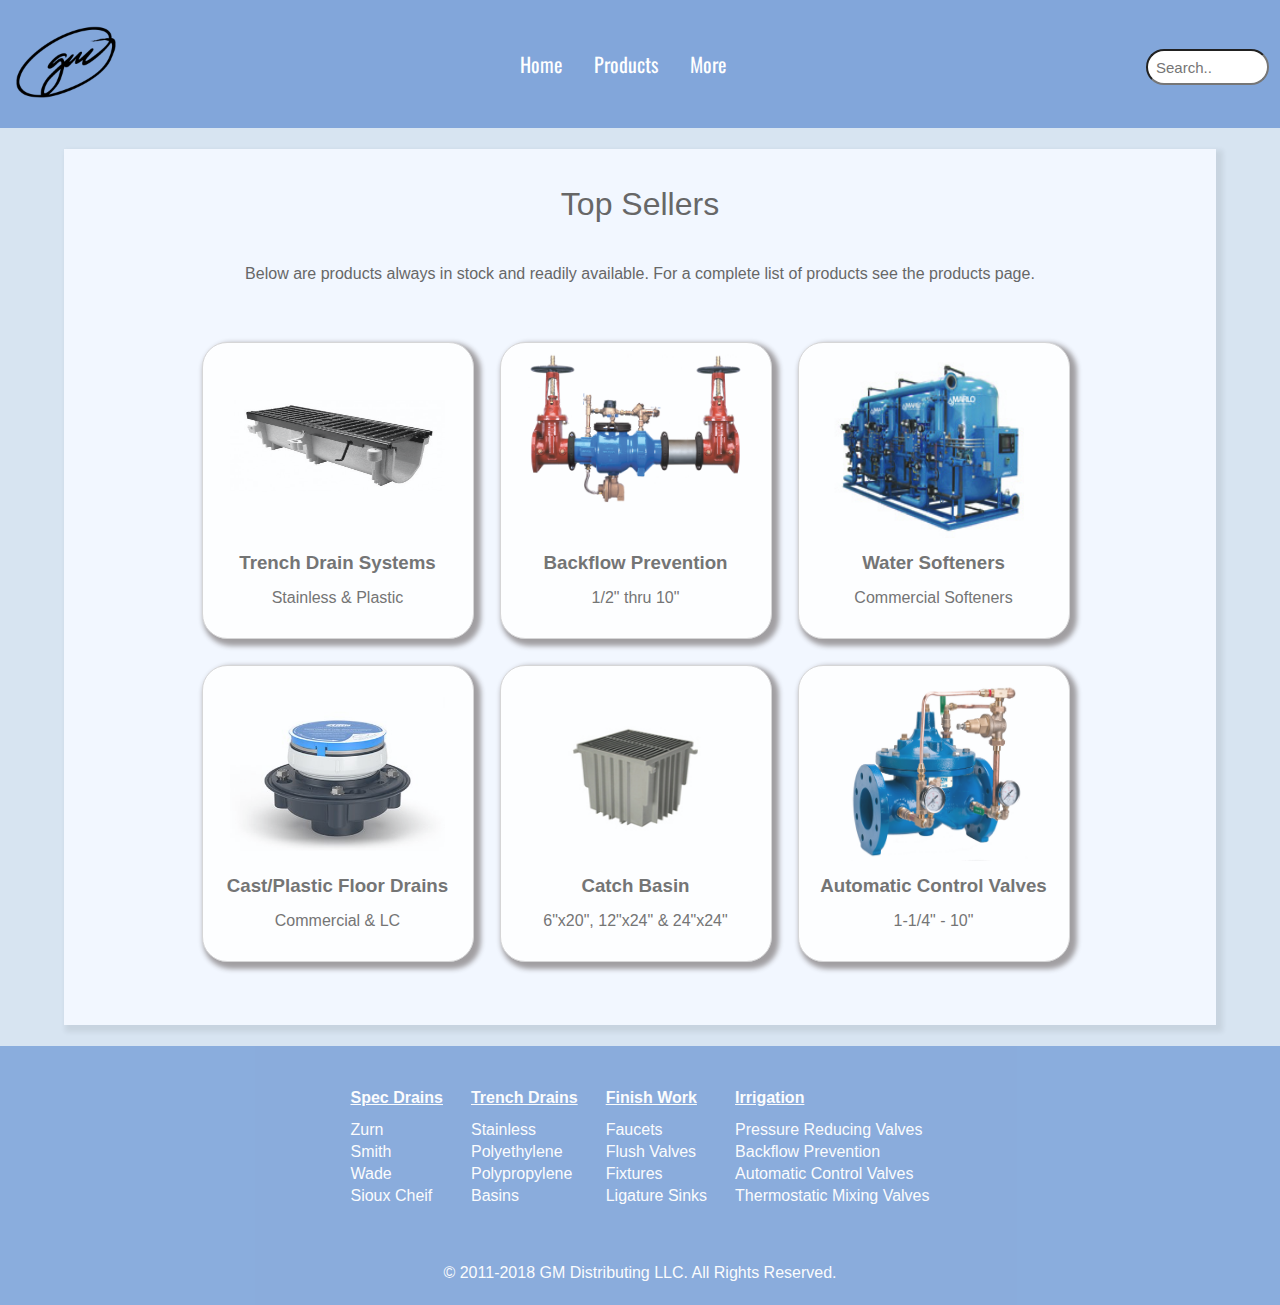
<file: index.html>
<!DOCTYPE html>
<html lang="en">
<head>

    <meta charset="UTF-8">
    <title>GM Distributing</title>
    <link href="https://fonts.googleapis.com/css?family=Oswald:500" rel="stylesheet">
    <link rel="stylesheet" href="new-gm-style.css">

</head>
<body>
<div class="container">
    <div class="navbar">
        <div class="logo">
            <a class="headerGM" href="index.html" style="color: white"><img class="headerGM" src="gm-logo.png" alt=""></a>
        </div>
        <div class="nav-items">
            <a href="index.html">Home</a>
            <a href="productsPage.html">Products</a>
            <div class="dropdown">
                <button class="dropbtn">More
                    <i class="fa fa-caret-down"></i>
                </button>
                <div class="dropdown-content">
                    <a href="projects.html">Projects</a>
                    <a href="about.html">About</a>
                    <a href="contactPage.html">Contact</a>
                </div>
            </div>
        </div>
        <div class="search-bar">
            <input class="search-bar" type="text" placeholder="Search..">
        </div>
    </div>
    <main class="main-container">
        <div class="main-top">
            <h1>Top Sellers</h1>
            <p>Below are products always in stock and readily available. For a complete list of products see the products page.</p>
        </div>
        <div class="stock-item-container">
            <div class="stock-item">
                <img src="trench-drain.jpg" alt="image trench drain">
                <h3>Trench Drain Systems</h3>
                <p>Stainless & Plastic</p>
            </div>
            <div class="stock-item">
                <img id="bfp" src="bfp.png" alt="image backflow preventer">
                <h3>Backflow Prevention</h3>
                <p>1/2" thru 10"</p>
            </div>
            <div class="stock-item">
                <img src="marlo.jpg" alt="image of Marlo water softener">
                <h3>Water Softeners</h3>
                <p>Commercial Softeners</p>
            </div>
            <div class="stock-item">
                <img class="ez1-image" src="ez1.jpg" alt="image of Zurn EZ1 floor drain">
                <h3>Cast/Plastic Floor Drains</h3>
                <p>Commercial & LC</p>
            </div>
            <div class="stock-item">
                <img class="catch-basin" src="catch-basin.jpg" alt="image of catch basin ">
                <h3>Catch Basin</h3>
                <p>6"x20", 12"x24" & 24"x24"</p>
            </div>
            <div class="stock-item">
                <img src="acv.jpg" alt="image of automatic control valve">
                <h3>Automatic Control Valves</h3>
                <p>1-1/4" - 10"</p>
            </div>
        </div>
    </main>
    <footer class="footerbar">
        <div class="linksToOutSideSources">
            <ul id="spec-drains" class="footer-links">
                <li class="link-heading"><strong><u>Spec Drains</u></strong></li>
                <li><a href="#">Zurn</a></li>
                <li><a href="#">Smith</a></li>
                <li><a href="#">Wade</a></li>
                <li><a href="#">Sioux Cheif</a></li>
            </ul>
            <ul id="trench-drains" class="footer-links">
                <li class="link-heading"><strong><u>Trench Drains</u></strong></li>
                <li><a href="#">Stainless</a></li>
                <li><a href="#">Polyethylene</a></li>
                <li><a href="#">Polypropylene</a></li>
                <li><a href="#">Basins</a></li>
            </ul>
            <ul id="finish-work" class="footer-links">
                <li class="link-heading"><strong><u>Finish Work</u></strong></li>
                <li><a href="#">Faucets</a></li>
                <li><a href="#">Flush Valves</a></li>
                <li><a href="#">Fixtures</a></li>
                <li><a href="#">Ligature Sinks</a></li>
            </ul>
            <ul id="irrigation" class="footer-links">
                <li class="link-heading"><strong><u>Irrigation</u></strong></li>
                <li><a href="#">Pressure Reducing Valves</a></li>
                <li><a href="#">Backflow Prevention</a></li>
                <li><a href="#">Automatic Control Valves</a></li>
                <li><a href="#">Thermostatic Mixing Valves</a></li>
            </ul>
        </div>
        <div class="copy-right-box">
            <p>© 2011-2018 GM Distributing LLC. All Rights Reserved.</p>
        </div>
    </footer>
</div>
</body>
</html>
</file>
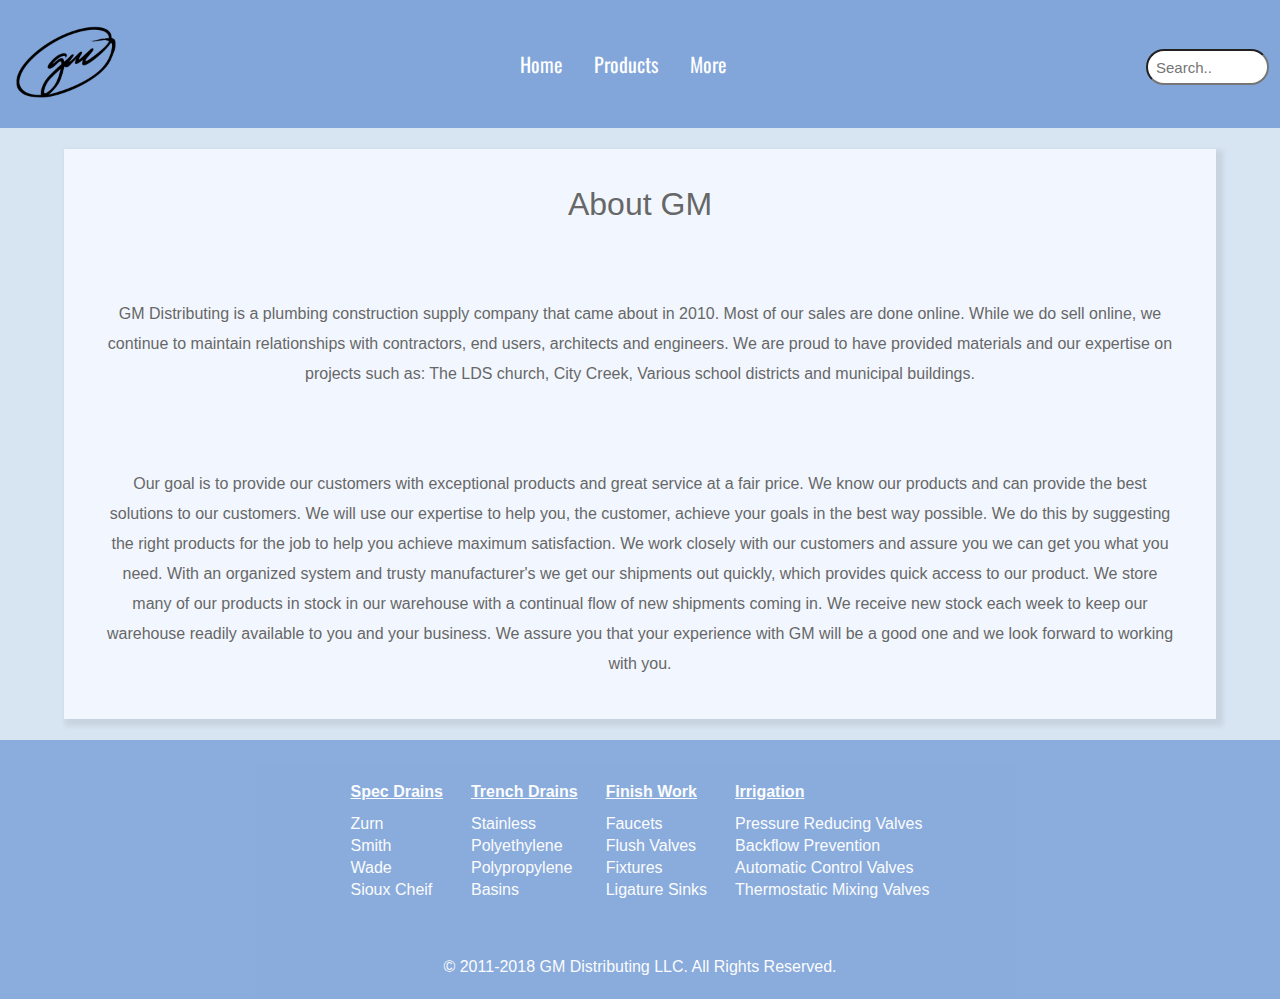
<file: about.html>
<!DOCTYPE html>
<html lang="en">
<head>

    <meta charset="UTF-8">
    <title>About GM</title>
    <link href="https://fonts.googleapis.com/css?family=Oswald:500" rel="stylesheet">
    <link rel="stylesheet" href="new-gm-style.css">

</head>
<body>
<div class="container">
    <div class="navbar">
        <div class="logo">
            <a class="headerGM" href="index.html" style="color: white"><img class="headerGM" src="gm-logo.png" alt=""></a>
        </div>
        <div class="nav-items">
            <a href="index.html">Home</a>
            <a href="productsPage.html">Products</a>
            <div class="dropdown">
                <button class="dropbtn">More
                    <i class="fa fa-caret-down"></i>
                </button>
                <div class="dropdown-content">
                    <a href="projects.html">Projects</a>
                    <a href="about.html">About</a>
                    <a href="contactPage.html">Contact</a>
                </div>
            </div>
        </div>
        <div class="search-bar">
            <input class="search-bar" type="text" placeholder="Search..">
        </div>
    </div>
    <main>
        <main class="main-container">
            <div class="main-top">
                <h1>About GM</h1>
            </div>
            <section class="main-section">
                <div class="left-section">
                    <p align="justify">GM Distributing is a plumbing construction supply company that came about in 2010. Most of our sales are done online. While we do sell online, we continue to maintain relationships with contractors, end users, architects and engineers. We are proud to have provided materials and our expertise on projects such as: The LDS church, City Creek, Various school districts and municipal buildings.</p>
                </div>
                <div class="right-section">
                    <p>Our goal is to provide our customers with exceptional products and great service at a fair price.  We know our products and can provide the best solutions to our customers.  We will use our expertise to help you, the customer, achieve your goals in the best way possible. We do this by suggesting the right products for the job to help you achieve maximum satisfaction. We work closely with our customers and assure you we can get you what you need. With an organized system and trusty manufacturer's we get our shipments out quickly, which provides quick access to our product. We store many of our products in stock in our warehouse with a continual flow of new shipments coming in. We receive new stock each week to keep our warehouse readily available to you and your business. We assure you that your experience with GM will be a good one and we look forward to working with you. </p>
                </div>
            </section>
        </main>

    </main>
    <footer class="footerbar">
        <div class="linksToOutSideSources">
            <ul id="spec-drains" class="footer-links">
                <li class="link-heading"><strong><u>Spec Drains</u></strong></li>
                <li><a href="#">Zurn</a></li>
                <li><a href="#">Smith</a></li>
                <li><a href="#">Wade</a></li>
                <li><a href="#">Sioux Cheif</a></li>
            </ul>
            <ul id="trench-drains" class="footer-links">
                <li class="link-heading"><strong><u>Trench Drains</u></strong></li>
                <li><a href="#">Stainless</a></li>
                <li><a href="#">Polyethylene</a></li>
                <li><a href="#">Polypropylene</a></li>
                <li><a href="#">Basins</a></li>
            </ul>
            <ul id="finish-work" class="footer-links">
                <li class="link-heading"><strong><u>Finish Work</u></strong></li>
                <li><a href="#">Faucets</a></li>
                <li><a href="#">Flush Valves</a></li>
                <li><a href="#">Fixtures</a></li>
                <li><a href="#">Ligature Sinks</a></li>
            </ul>
            <ul id="irrigation" class="footer-links">
                <li class="link-heading"><strong><u>Irrigation</u></strong></li>
                <li><a href="#">Pressure Reducing Valves</a></li>
                <li><a href="#">Backflow Prevention</a></li>
                <li><a href="#">Automatic Control Valves</a></li>
                <li><a href="#">Thermostatic Mixing Valves</a></li>
            </ul>
        </div>
        <div class="copy-right-box">
            <p>© 2011-2018 GM Distributing LLC. All Rights Reserved.</p>
        </div>
    </footer>
</div>
</body>
</html>
</file>
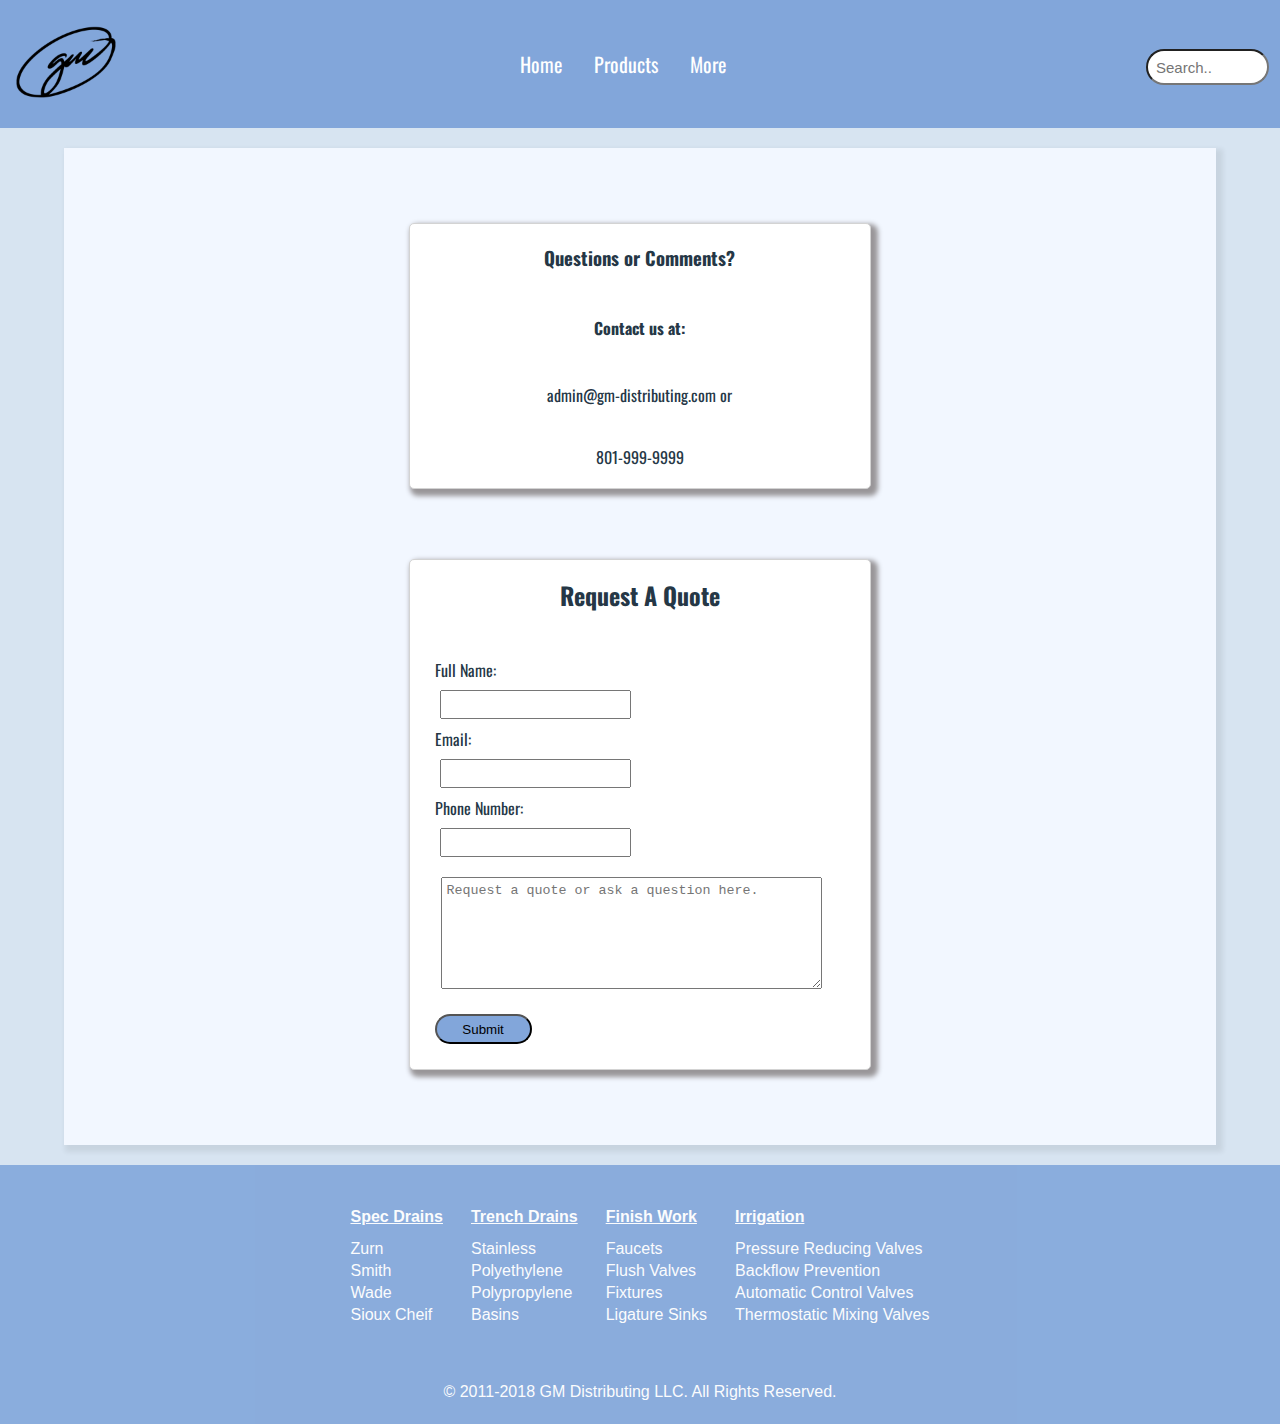
<file: contactPage.html>
<!DOCTYPE html>
<html lang="en">
<head>

    <meta charset="UTF-8">
    <title>GM Distributing</title>
    <link href="https://fonts.googleapis.com/css?family=Oswald:500" rel="stylesheet">
    <link rel="stylesheet" href="new-gm-style.css">

</head>
<body>
<div class="container">
    <div class="navbar">
        <div class="logo">
            <a class="headerGM" href="index.html" style="color: white"><img class="headerGM" src="gm-logo.png" alt=""></a>
        </div>
        <div class="nav-items">
            <a href="index.html">Home</a>
            <a href="productsPage.html">Products</a>
            <div class="dropdown">
                <button class="dropbtn">More
                    <i class="fa fa-caret-down"></i>
                </button>
                <div class="dropdown-content">
                    <a href="projects.html">Projects</a>
                    <a href="about.html">About</a>
                    <a href="contactPage.html">Contact</a>
                </div>
            </div>
        </div>
        <div class="search-bar">
            <input class="search-bar" type="text" placeholder="Search..">
        </div>
    </div>
    <main class="contact-main-container">
        <div class="contact-main-left">
            <h3>Questions or Comments?</h3>
            <h4>Contact us at:</h4>
            <p>admin@gm-distributing.com or</p>
            <p>801-999-9999</p>
        </div>
        <div class="contact-main-right">
            <h2>Request A Quote</h2>
            <form class="contact-form">
                <div>
                    <label for="name-id">Full Name:</label><br>
                    <input name="name" id="name-id" class="form-inputs" type="text" required>
                </div>
                <div>
                    <label for="email-id">Email:</label><br>
                    <input name="email" id="email-id" class="form-inputs" type="email" required>
                </div>
                <div>
                    <label for="phone-number-id">Phone Number:</label><br>
                    <input name="phone-number" id="phone-number-id" class="form-inputs" type="tel" required>
                </div>
                <textarea name="comments" id="comments-id" class="form-inputs" cols="50" rows="10" placeholder="Request a quote or ask a question here." required></textarea><br>
                <input class="submit-button" type="submit">
            </form>
        </div>
    </main>
    <footer class="footerbar">
        <div class="linksToOutSideSources">
            <ul id="spec-drains" class="footer-links">
                <li class="link-heading"><strong><u>Spec Drains</u></strong></li>
                <li><a href="#">Zurn</a></li>
                <li><a href="#">Smith</a></li>
                <li><a href="#">Wade</a></li>
                <li><a href="#">Sioux Cheif</a></li>
            </ul>
            <ul id="trench-drains" class="footer-links">
                <li class="link-heading"><strong><u>Trench Drains</u></strong></li>
                <li><a href="#">Stainless</a></li>
                <li><a href="#">Polyethylene</a></li>
                <li><a href="#">Polypropylene</a></li>
                <li><a href="#">Basins</a></li>
            </ul>
            <ul id="finish-work" class="footer-links">
                <li class="link-heading"><strong><u>Finish Work</u></strong></li>
                <li><a href="#">Faucets</a></li>
                <li><a href="#">Flush Valves</a></li>
                <li><a href="#">Fixtures</a></li>
                <li><a href="#">Ligature Sinks</a></li>
            </ul>
            <ul id="irrigation" class="footer-links">
                <li class="link-heading"><strong><u>Irrigation</u></strong></li>
                <li><a href="#">Pressure Reducing Valves</a></li>
                <li><a href="#">Backflow Prevention</a></li>
                <li><a href="#">Automatic Control Valves</a></li>
                <li><a href="#">Thermostatic Mixing Valves</a></li>
            </ul>
        </div>
        <div class="copy-right-box">
            <p>© 2011-2018 GM Distributing LLC. All Rights Reserved.</p>
        </div>
    </footer>
</div>
</body>
</html>
</file>
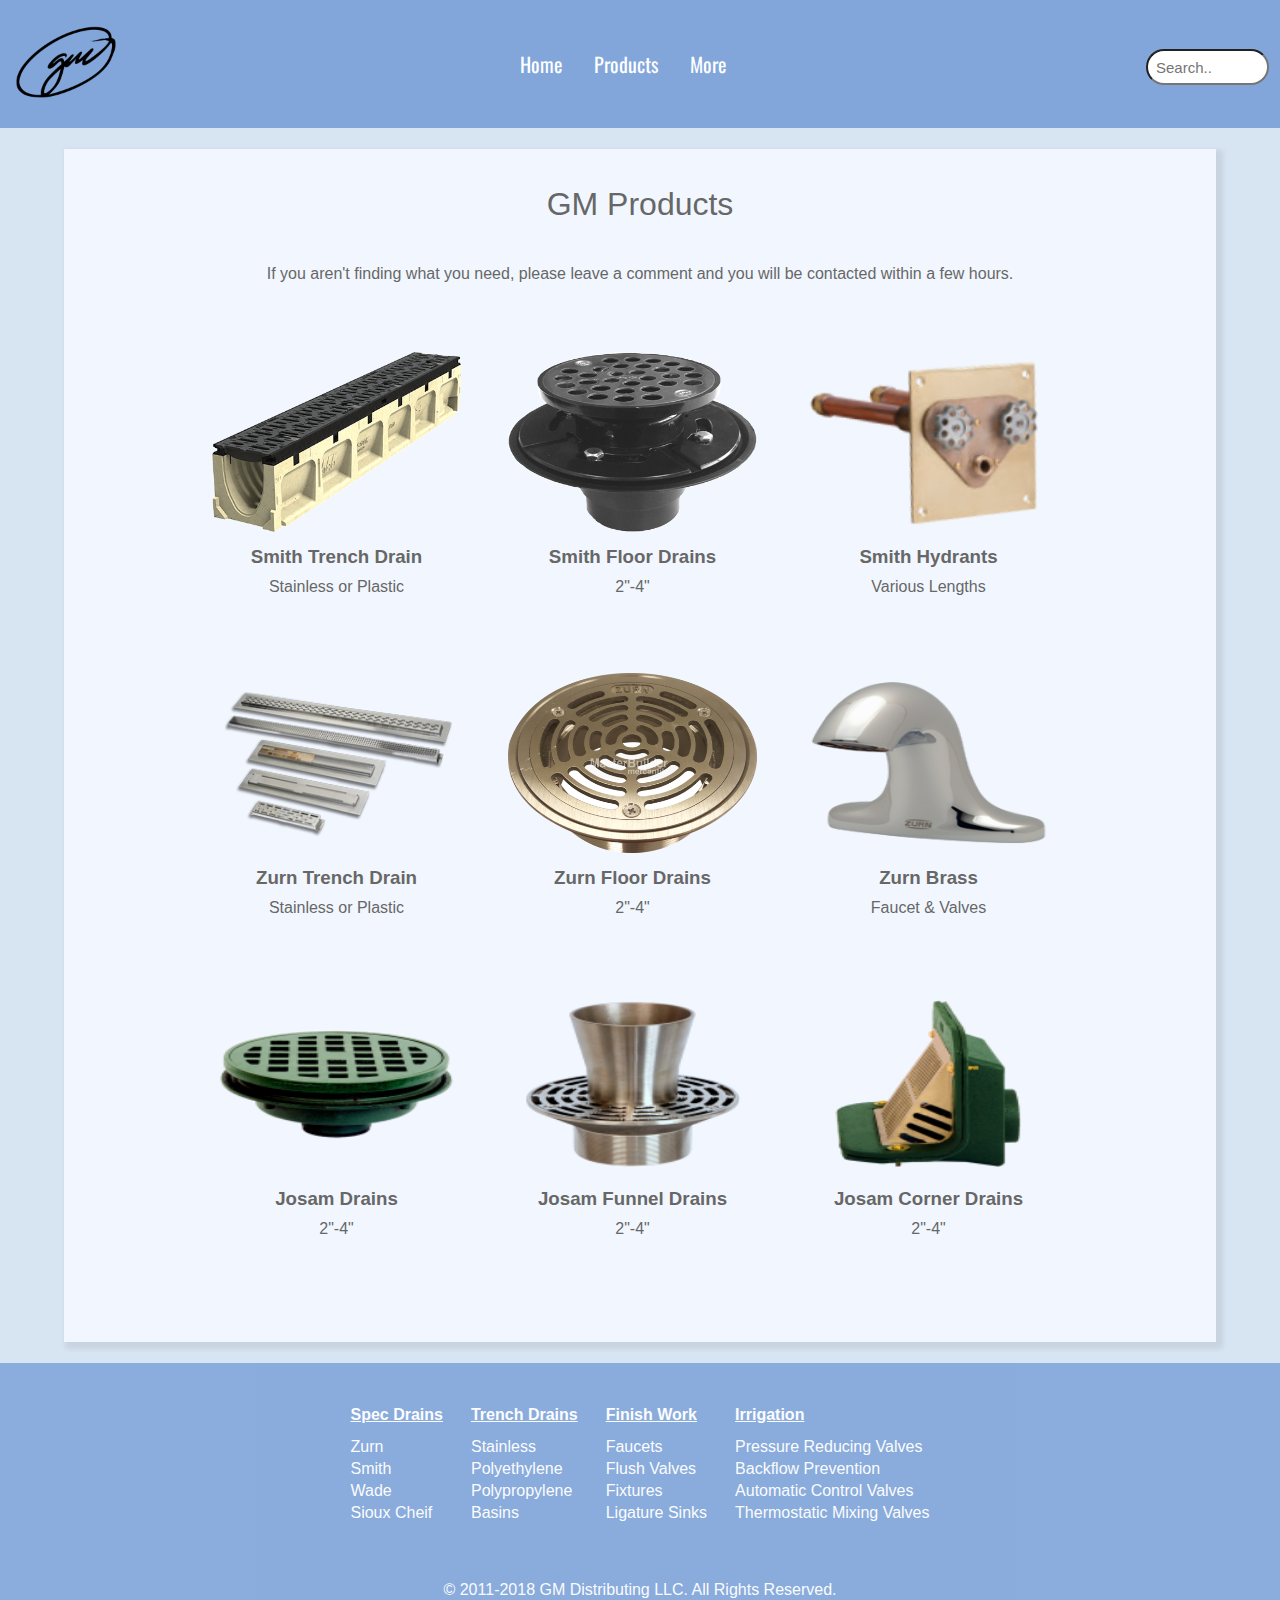
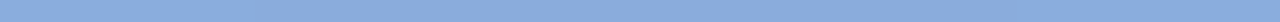
<file: productsPage.html>
<!DOCTYPE html>
<html lang="en">
<head>

    <meta charset="UTF-8">
    <title>GM Distributing</title>
    <link href="https://fonts.googleapis.com/css?family=Oswald:500" rel="stylesheet">
    <link rel="stylesheet" href="new-gm-style.css">

</head>
<body>
<div class="container">
    <div class="navbar">
        <div class="logo">
            <a class="headerGM" href="index.html" style="color: white"><img class="headerGM" src="gm-logo.png" alt=""></a>
        </div>
        <div class="nav-items">
            <a href="index.html">Home</a>
            <a href="productsPage.html">Products</a>
            <div class="dropdown">
                <button class="dropbtn">More
                    <i class="fa fa-caret-down"></i>
                </button>
                <div class="dropdown-content">
                    <a href="projects.html">Projects</a>
                    <a href="about.html">About</a>
                    <a href="contactPage.html">Contact</a>
                </div>
            </div>
        </div>
        <div class="search-bar">
            <input class="search-bar" type="text" placeholder="Search..">
        </div>
    </div>
    <main class="main-container">
        <div class="main-top">
            <h1>GM Products</h1>
            <p>If you aren't finding what you need, please leave a comment and you will be contacted within a few hours.</p>
        </div>
        <div class="products-container">
            <div class="product">
                <img src="smith-trench.png" alt="smith trench drain">
                <h3>Smith Trench Drain</h3>
                <p style="padding: 0">Stainless or Plastic</p>
            </div>
            <div class="product">
                <img src="smith-floor-drain.png" alt="smith floor drain">
                <h3>Smith Floor Drains</h3>
                <p style="padding: 0">2"-4"</p>
            </div>
            <div class="product">
                <img src="smith-hydrant.png" alt="smith hydrant">
                <h3>Smith Hydrants</h3>
                <p style="padding: 0">Various Lengths</p>
            </div>
            <div class="product">
                <img src="zurn-shower-drain.png" alt="zurn shower drain">
                <h3>Zurn Trench Drain</h3>
                <p style="padding: 0">Stainless or Plastic</p>
            </div>
            <div class="product">
                <img src="zurn-drain.png" alt="zurn drain">
                <h3>Zurn Floor Drains</h3>
                <p style="padding: 0">2"-4"</p>
            </div>
            <div class="product">
                <img src="zurn-brass.png" alt="zurn brass">
                <h3>Zurn Brass</h3>
                <p style="padding: 0">Faucet & Valves</p>
            </div>
            <div class="product">
                <img src="josam-drain.png" alt="josam floor drain">
                <h3>Josam Drains</h3>
                <p style="padding: 0">2"-4"</p>
            </div>
            <div class="product">
                <img src="josam-funnel-drain.png" alt="josam funnel floor drain">
                <h3>Josam Funnel Drains</h3>
                <p style="padding: 0">2"-4"</p>
            </div>
            <div class="product">
                <img src="josam-corner-drain.png" alt="josam corner drain">
                <h3>Josam Corner Drains</h3>
                <p style="padding: 0">2"-4"</p>
            </div>
        </div>
    </main>
    <footer class="footerbar">
        <div class="linksToOutSideSources">
            <ul id="spec-drains" class="footer-links">
                <li class="link-heading"><strong><u>Spec Drains</u></strong></li>
                <li><a href="#">Zurn</a></li>
                <li><a href="#">Smith</a></li>
                <li><a href="#">Wade</a></li>
                <li><a href="#">Sioux Cheif</a></li>
            </ul>
            <ul id="trench-drains" class="footer-links">
                <li class="link-heading"><strong><u>Trench Drains</u></strong></li>
                <li><a href="#">Stainless</a></li>
                <li><a href="#">Polyethylene</a></li>
                <li><a href="#">Polypropylene</a></li>
                <li><a href="#">Basins</a></li>
            </ul>
            <ul id="finish-work" class="footer-links">
                <li class="link-heading"><strong><u>Finish Work</u></strong></li>
                <li><a href="#">Faucets</a></li>
                <li><a href="#">Flush Valves</a></li>
                <li><a href="#">Fixtures</a></li>
                <li><a href="#">Ligature Sinks</a></li>
            </ul>
            <ul id="irrigation" class="footer-links">
                <li class="link-heading"><strong><u>Irrigation</u></strong></li>
                <li><a href="#">Pressure Reducing Valves</a></li>
                <li><a href="#">Backflow Prevention</a></li>
                <li><a href="#">Automatic Control Valves</a></li>
                <li><a href="#">Thermostatic Mixing Valves</a></li>
            </ul>
        </div>
        <div class="copy-right-box">
            <p>© 2011-2018 GM Distributing LLC. All Rights Reserved.</p>
        </div>
    </footer>
</div>
</body>
</html>
</file>
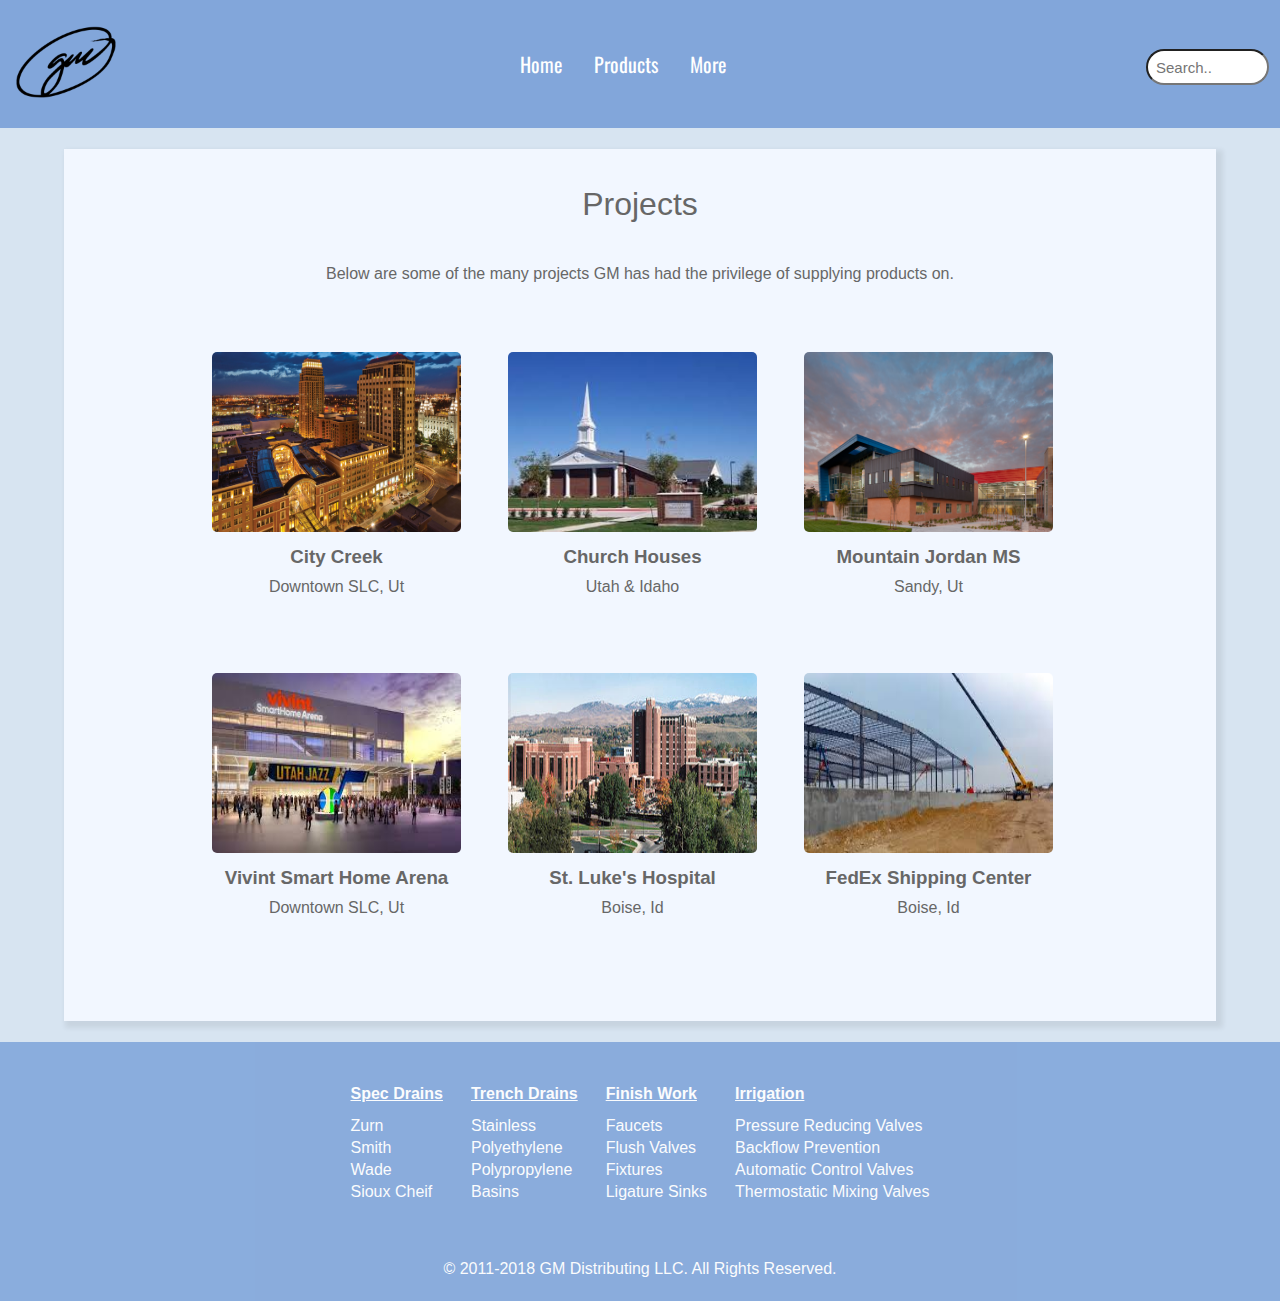
<file: projects.html>
<!DOCTYPE html>
<html lang="en">
<head>

    <meta charset="UTF-8">
    <title>GM Distributing</title>
    <link href="https://fonts.googleapis.com/css?family=Oswald:500" rel="stylesheet">
    <link rel="stylesheet" href="new-gm-style.css">

</head>
<body>
<div class="container">
    <div class="navbar">
        <div class="logo">
            <a class="headerGM" href="index.html" style="color: white"><img class="headerGM" src="gm-logo.png" alt=""></a>
        </div>
        <div class="nav-items">
            <a href="index.html">Home</a>
            <a href="productsPage.html">Products</a>
            <div class="dropdown">
                <button class="dropbtn">More
                    <i class="fa fa-caret-down"></i>
                </button>
                <div class="dropdown-content">
                    <a href="projects.html">Projects</a>
                    <a href="about.html">About</a>
                    <a href="contactPage.html">Contact</a>
                </div>
            </div>
        </div>
        <div class="search-bar">
            <input class="search-bar" type="text" placeholder="Search..">
        </div>
    </div>
    <main class="main-container">
        <div class="main-top">
            <h1>Projects</h1>
            <p>Below are some of the many projects GM has had the privilege of supplying products on.</p>
        </div>
        <div class="past-project-container">
            <div class="past-project">
                <img src="city-creek.jpg" alt="downtown city creek mall">
                <h3>City Creek</h3>
                <p style="padding: 0">Downtown SLC, Ut</p>
            </div>
            <div class="past-project">
                <img src="church-house.jpeg" alt="LDS church house">
                <h3>Church Houses</h3>
                <p style="padding: 0">Utah & Idaho</p>
            </div>
            <div class="past-project">
                <img src="mount-jordan-middle.jpg" alt="Mount Jordan Middle School">
                <h3>Mountain Jordan MS</h3>
                <p style="padding: 0">Sandy, Ut</p>
            </div>
            <div class="past-project">
                <img src="vivint-smart-home.jpeg" alt="Vivint smart home arena">
                <h3>Vivint Smart Home Arena</h3>
                <p style="padding: 0">Downtown SLC, Ut</p>
            </div>
            <div class="past-project">
                <img src="st-lukes.jpg" alt="St. Luke's hospital Boise, Id">
                <h3>St. Luke's Hospital</h3>
                <p style="padding: 0">Boise, Id</p>
            </div>
            <div class="past-project">
                <img src="fedex-boise.jpeg" alt="Fedex Boise in construction">
                <h3>FedEx Shipping Center</h3>
                <p style="padding: 0">Boise, Id</p>
            </div>
        </div>
    </main>
    <footer class="footerbar">
        <div class="linksToOutSideSources">
            <ul id="spec-drains" class="footer-links">
                <li class="link-heading"><strong><u>Spec Drains</u></strong></li>
                <li><a href="#">Zurn</a></li>
                <li><a href="#">Smith</a></li>
                <li><a href="#">Wade</a></li>
                <li><a href="#">Sioux Cheif</a></li>
            </ul>
            <ul id="trench-drains" class="footer-links">
                <li class="link-heading"><strong><u>Trench Drains</u></strong></li>
                <li><a href="#">Stainless</a></li>
                <li><a href="#">Polyethylene</a></li>
                <li><a href="#">Polypropylene</a></li>
                <li><a href="#">Basins</a></li>
            </ul>
            <ul id="finish-work" class="footer-links">
                <li class="link-heading"><strong><u>Finish Work</u></strong></li>
                <li><a href="#">Faucets</a></li>
                <li><a href="#">Flush Valves</a></li>
                <li><a href="#">Fixtures</a></li>
                <li><a href="#">Ligature Sinks</a></li>
            </ul>
            <ul id="irrigation" class="footer-links">
                <li class="link-heading"><strong><u>Irrigation</u></strong></li>
                <li><a href="#">Pressure Reducing Valves</a></li>
                <li><a href="#">Backflow Prevention</a></li>
                <li><a href="#">Automatic Control Valves</a></li>
                <li><a href="#">Thermostatic Mixing Valves</a></li>
            </ul>
        </div>
        <div class="copy-right-box">
            <p>© 2011-2018 GM Distributing LLC. All Rights Reserved.</p>
        </div>
    </footer>
</div>
</body>
</html>
</file>
<file: new-gm-style.css>
html,
body {
  padding: 0;
  width: 100%;
  height: 100%;
  font-family: 'Oswald', sans-serif;
}
body {
  background-color: #d7e4f1;
  margin: auto;
}
a {
  color: #FFFFFF;
  text-decoration: none;
}
a a:hover,
a a:active {
  color: slategrey;
}
footer {
  background-color: #82a6da;
  opacity: .9;
  color: #FFFFFF;
}
ul {
  list-style: none;
}
.container {
  line-height: 30px;
}
.container .headerbar {
  background-color: #82a6da;
  display: flex;
  justify-content: space-around;
  align-items: center;
  width: 100%;
  position: fixed;
  z-index: 999;
}
.container .headerGM {
  font-size: 50px;
  color: white;
  height: 100px;
  width: 100px;
}
.container .navbar {
  display: flex;
  align-items: center;
  list-style: none;
  width: 100%;
}
.container .logo a:hover {
  background-color: #82a6da;
}
.container .nav-items {
  display: flex;
  align-items: center;
  font-size: 18pt;
  color: white;
  margin: 20px auto;
}
.container .search-bar {
  border-radius: 25px;
  height: 30px;
  width: 109px;
  padding-left: 8px;
  margin-right: 25px;
  font-size: 15px;
}
.container .main-container {
  background-color: #f2f7ff;
  background-size: cover;
  margin: 21px auto;
  width: 90%;
  box-shadow: 4px 4px 5px 3px rgba(0, 0, 0, 0.07);
}
.container .main-container h1 {
  text-align: center;
  margin: 0;
  padding: 40px;
  color: #676767;
  font-family: "Gotham A", "Gotham B", sans-serif;
  font-weight: 400;
}
.container .main-container p {
  text-align: center;
  margin: 0;
  padding: 40px;
  color: #676767;
  font-family: "Gotham A", "Gotham B", sans-serif;
  font-weight: 400;
}
.container .main-top p {
  padding-top: 0;
  width: 70%;
  margin: 0 auto;
}
.container .stock-item-container {
  display: flex;
  flex-flow: wrap;
  margin: 0 auto;
  max-width: 903px;
  padding-bottom: 50px;
}
.container .stock-item {
  height: 275px;
  width: 250px;
  border: lightgrey 1px solid;
  border-radius: 25px;
  color: #676767;
  font-family: "Gotham A", "Gotham B", sans-serif;
  font-weight: 600;
  text-align: center;
  margin: 13px;
  padding: 10px;
  background-color: white;
  opacity: .9;
  box-shadow: 4px 4px 5px 3px #999699;
}
.container .stock-item img {
  height: 185px;
  width: 215px;
  margin: 0 auto;
}
.container .stock-item h3 {
  margin: 0px;
}
.container .stock-item p {
  margin: 5px 0 0 0;
  padding: 0px;
}
.container .stock-item #bfp {
  height: 150px;
  width: 215px;
  margin-bottom: 35px;
}
.container .linksToOutSideSources {
  display: flex;
  justify-content: center;
  margin: 0px 30px;
  font-family: Helvetica, Arial, sans-serif;
}
.container .linksToOutSideSources ul {
  margin: 17px 0 20px 0;
  padding: 14px;
}
.container .linksToOutSideSources .link-heading {
  margin: 10px 0 10px 0;
}
.container .linksToOutSideSources li {
  padding: 3px 0 3px 0px;
  line-height: 16px;
}
.container .copy-right-box {
  text-align: center;
  padding: 1px;
  font-family: Helvetica, Arial, sans-serif;
}
/*<--------------productsPage.html Section--------------------->*/
.product-manuf {
  text-align: center;
  margin: 49px auto 10px auto;
  font-family: "Gotham A", "Gotham B", sans-serif;
  font-weight: 400;
}
.products-container {
  display: flex;
  flex-flow: wrap;
  margin: 0 auto;
  max-width: 903px;
  padding-bottom: 50px;
}
.product {
  height: 275px;
  width: 250px;
  color: #676767;
  font-family: "Gotham A", "Gotham B", sans-serif;
  font-weight: 600;
  text-align: center;
  margin: 13px;
  padding: 10px;
}
.product img {
  height: 180px;
  width: 249px;
  margin: 0 auto;
  border-radius: 5px;
}
.product h3 {
  margin: 0px;
}
@media screen and (max-width: 1000px) {
  .products-container {
    display: flex;
    justify-content: center;
  }
}
/*<--------------productsPage.html Section--------------------->*/
/*<--------------projects.html Section--------------------->*/
.past-project-container {
  display: flex;
  flex-flow: wrap;
  margin: 0 auto;
  max-width: 903px;
  padding-bottom: 50px;
}
.past-project {
  height: 275px;
  width: 250px;
  color: #676767;
  font-family: "Gotham A", "Gotham B", sans-serif;
  font-weight: 600;
  text-align: center;
  margin: 13px;
  padding: 10px;
}
.past-project img {
  height: 180px;
  width: 249px;
  margin: 0 auto;
  border-radius: 5px;
}
.past-project h3 {
  margin: 0px;
}
@media screen and (max-width: 1000px) {
  .past-project-container {
    display: flex;
    justify-content: center;
  }
}
/*<--------------projects.html Section--------------------->*/
/*<--------------aboutpage.html Section--------------------->*/
.main-top {
  width: 100%;
}
.left-section,
.right-section {
  margin: 0 auto;
}
.left-section p,
.right-section p {
  text-align: left;
}
/*<--------------aboutpage.html Section--------------------->*/
/*<--------------contactPage.html Section------------------->*/
.contact-main-container {
  background-color: #f2f7ff;
  display: flex;
  flex-direction: column;
  justify-content: center;
  background-size: cover;
  margin: 20px auto;
  width: 90%;
  box-shadow: 4px 4px 5px 3px rgba(0, 0, 0, 0.07);
}
.contact-main-container .contact-main-left {
  background-color: white;
  display: flex;
  flex-direction: column;
  margin: 75px auto 0 auto;
  width: 40%;
  min-width: 335px;
  color: #253746;
  border: lightgrey 1px solid;
  border-radius: 5px;
  box-shadow: 4px 4px 5px 3px #999699;
  align-items: center;
}
.contact-main-container .contact-main-right {
  background-color: white;
  display: flex;
  flex-direction: column;
  margin: 70px auto 75px auto;
  width: 40%;
  min-width: 335px;
  color: #253746;
  border: lightgrey 1px solid;
  box-shadow: 4px 4px 5px 3px #999699;
  border-radius: 5px;
}
.contact-main-container h2 {
  text-align: center;
}
.contact-main-container textarea {
  margin: 15px 0px 15px 6px;
  width: 90%;
  height: 100px;
}
.contact-main-container .submit-button {
  background-color: #82a6da;
  width: 97px;
  height: 30px;
  border-radius: 25px;
}
.contact-form {
  margin: 25px;
}
.form-inputs {
  padding: 5px;
  margin: 5px 5px;
}
/*<--------------contactPage.html Section------------------->*/
@media screen and (max-width: 1000px) {
  .navbar {
    margin-right: 100px;
  }
}
@media screen and (max-width: 1000px) {
  .navitem {
    margin: 25px;
  }
}
@media screen and (max-width: 550px) {
  .search-bar {
    display: none;
  }
}
@media screen and (max-width: 1000px) {
  .stock-item-container {
    display: flex;
    justify-content: center;
  }
}
@media screen and (max-width: 1100px) {
  .main-container {
    display: flex;
    flex-direction: column;
  }
}
@media screen and (max-width: 925px) {
  .navbar {
    margin-right: 50px;
  }
}
@media screen and (max-width: 500px) {
  .navbar {
    font-size: 15px;
    padding-right: 15px;
  }
}
/* Code below this line is a last minute change to the Navbar */
.navbar {
  overflow: hidden;
  background-color: #82a6da;
  font-family: 'Oswald', sans-serif;
}
.navbar a {
  float: left;
  font-size: 20px;
  color: white;
  text-align: center;
  padding: 14px 16px;
  text-decoration: none;
}
.dropdown {
  float: left;
  overflow: hidden;
}
.dropdown .dropbtn {
  font-size: 20px;
  border: none;
  outline: none;
  color: white;
  padding: 14px 16px;
  background-color: inherit;
  font-family: inherit;
  margin: 0;
}
.navbar a:hover,
.dropdown:hover .dropbtn {
  background-color: red;
  max-width: 75px;
}
.dropdown-content {
  display: none;
  position: absolute;
  background-color: #f9f9f9;
  min-width: 107px;
  box-shadow: 0px 8px 16px 0px rgba(0, 0, 0, 0.2);
  z-index: 1;
}
.dropdown-content a {
  float: none;
  color: black;
  padding: 12px 16px;
  text-decoration: none;
  display: block;
  text-align: left;
}
.dropdown-content a:hover {
  background-color: #ddd;
}
.dropdown:hover .dropdown-content {
  display: block;
}
</file>
